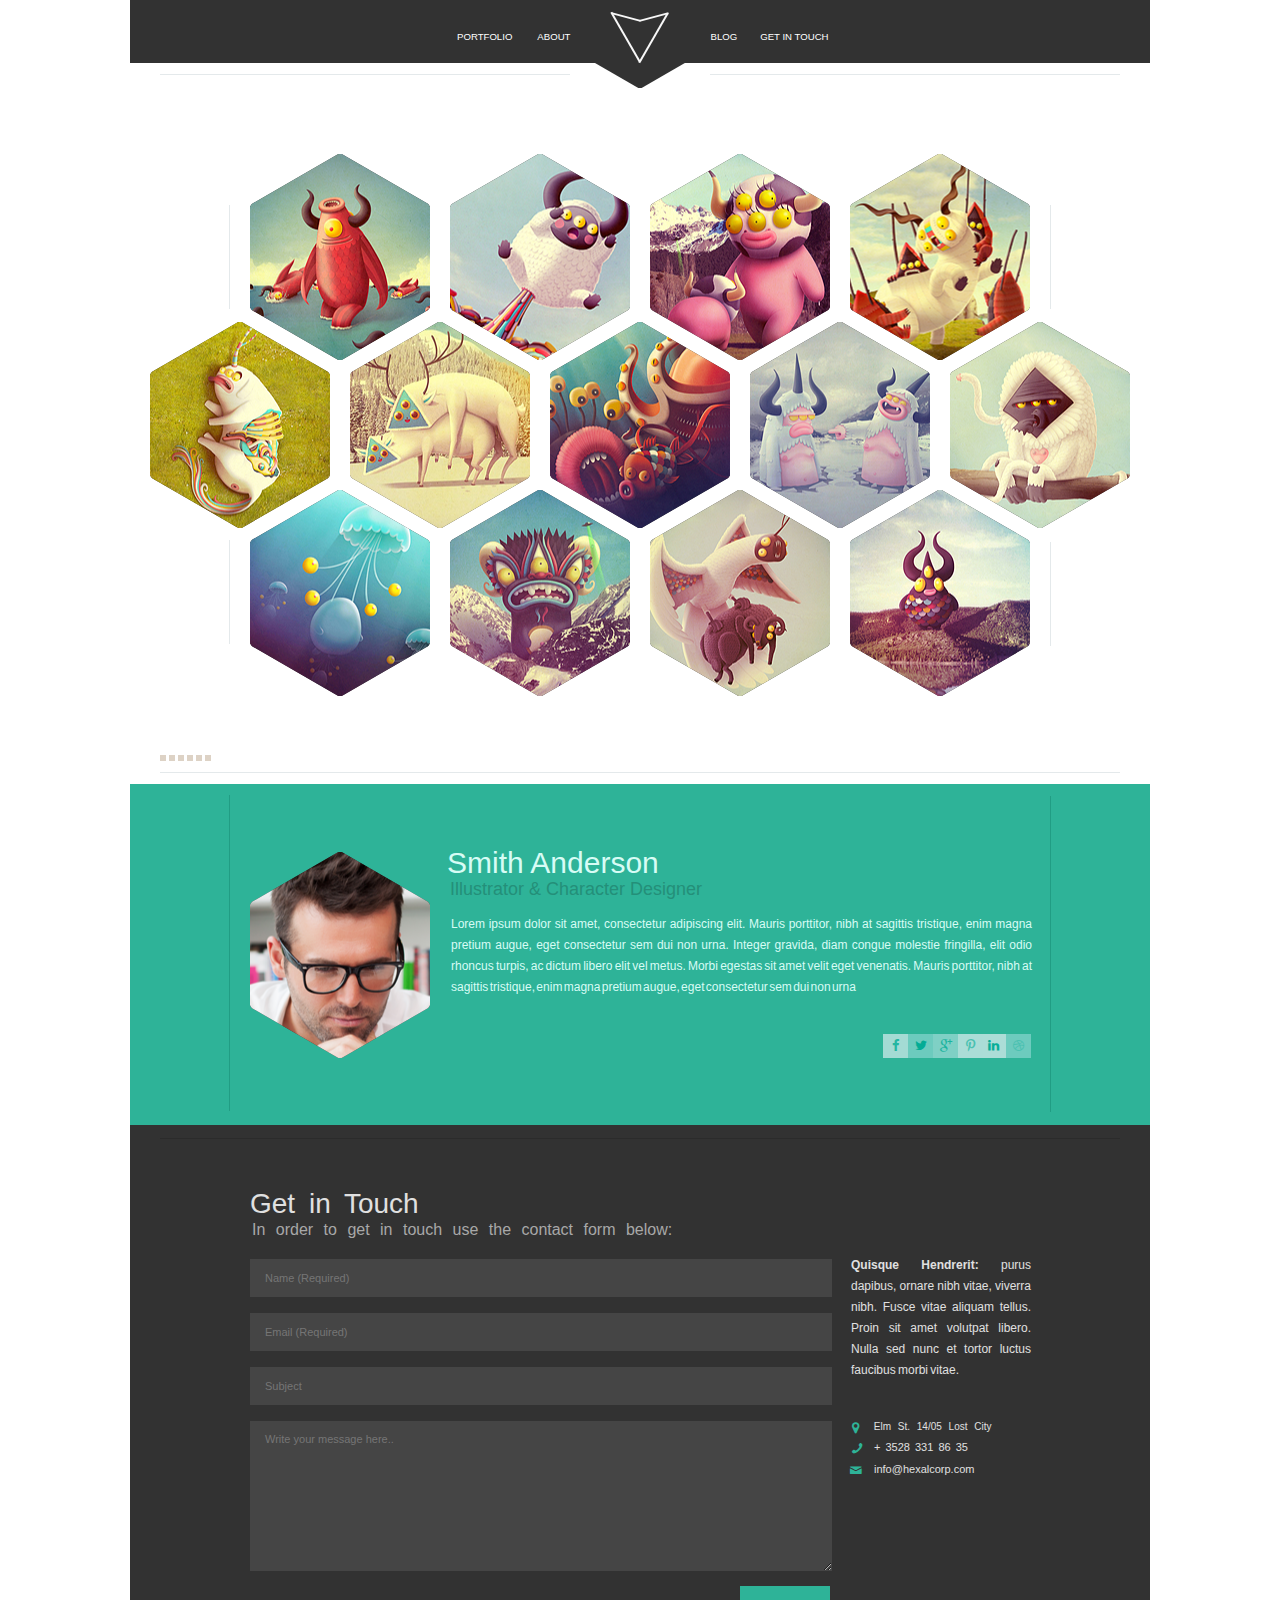
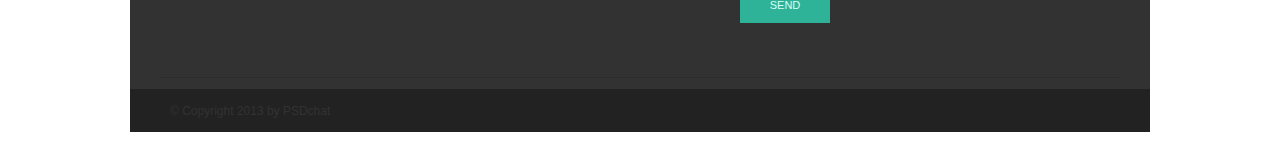
<file: index.html>
<!DOCTYPE html>
<html lang="en">
    <head>
        <meta charset="UTF-8">
        <meta name="viewport" content="width=device-width, initial-scale=1.0">
        <title>Hexal</title>
        <link rel="stylesheet" href="styles/style.css">
        <link href="./assets/fonts/css/fontello.css" rel="stylesheet" type="text/css">
    </head>
    <body>
        <header>
            <h1>Hexal</h1>           
            <nav class="navigation"> 
                <div class="logo">
                    <div class="line-top1"></div>
                    <div class="line-top2"></div>
                    <div class="line-bottom1"></div>
                    <div class="line-bottom2"></div>
                </div>               
                <ul class="menu">
                    <li><a href="#blog">portfolio</a><span class="point"></span></li>
                    <li><a href="#blog">about</a></li>
                    <li><a href="#blog">blog</a><span class="point"></span></li>
                    <li><a href="#blog">get in touch</a></li>                    
                </ul>

            </nav>            
            <div class="hex-top head-top"><div class="hex-center"><div class="hex-bottom">'
                    
            </div></div></div>
        </header>
        <main>
            <section class="hexagon-container">
                <div class="hex-line-top"></div>
                <div class="hex-line-top2"></div>
                <div class="hex-line-1">                        
                        <div class="hex-top"><div class="hex-center"><div class="hex-bottom img1"></div></div></div>
                        <div class="hex-top"><div class="hex-center"><div class="hex-bottom img2"></div></div></div>
                        <div class="hex-top"><div class="hex-center"><div class="hex-bottom img3"></div></div></div>
                        <div class="hex-top"><div class="hex-center"><div class="hex-bottom img4"></div></div></div>                        
                </div>
                <div class="hex-line-2">
                        <div class="hex-top"><div class="hex-center"><div class="hex-bottom img5"></div></div></div>
                        <div class="hex-top"><div class="hex-center"><div class="hex-bottom img6"></div></div></div>
                        <div class="hex-top"><div class="hex-center"><div class="hex-bottom img7"></div></div></div>
                        <div class="hex-top"><div class="hex-center"><div class="hex-bottom img8"></div></div></div>
                        <div class="hex-top"><div class="hex-center"><div class="hex-bottom img9"></div></div></div>
                </div>
                <div class="hex-line-3">                                            
                        <div class="hex-top"><div class="hex-center"><div class="hex-bottom img10"></div></div></div>
                        <div class="hex-top"><div class="hex-center"><div class="hex-bottom img11"></div></div></div>
                        <div class="hex-top"><div class="hex-center"><div class="hex-bottom img12"></div></div></div>
                        <div class="hex-top"><div class="hex-center"><div class="hex-bottom img13"></div></div></div>                        
                </div>
                <div class="vertical-hex-line1"><div class="hex-line-left1"></div><div class="hex-line-right1"></div></div>
                <div class="vertical-hex-line2"><div class="hex-line-left2"></div><div class="hex-line-right2"></div></div>                
                <div class="slider">
                    <div class="slider-point"></div>
                    <div class="slider-point"></div>
                    <div class="slider-point"></div>
                    <div class="slider-point"></div>
                    <div class="slider-point"></div>
                    <div class="slider-point"></div>
                </div>   
                <div class="hex-line-bottom"></div>             
            </section>
            <section class="text-block">
                <article>
                    <div class="hex-top photo"><div class="hex-center"><div class="hex-bottom image-photo"></div></div></div>
                    <p class="name">Smith Anderson</p>
                    <p class="text-name">
                        Illustrator & Character Designer
                    </p>
                    <p class="text">
                            Lorem ipsum dolor sit amet, consectetur adipiscing elit. Mauris porttitor, nibh at sagittis tristique, enim magna pretium augue, eget consectetur sem dui non urna. Integer gravida, diam congue molestie fringilla, elit odio rhoncus turpis, ac dictum libero elit vel metus. Morbi egestas sit amet velit eget venenatis. Mauris porttitor, nibh at sagittis tristique, enim magna pretium augue, eget consectetur sem dui non urna
                    </p>
                </article>
                <div class="social-block">
                            <a href="https://www.facebook.com/" class="icon-facebook"></a>
                            <a href="https://twitter.com/" class="icon-twitter"></a>
                            <a href="https://plus.google.com/discover" class="icon-gplus"></a>
                            <a href="https://www.pinterest.com" class="icon-pinterest"></a>
                            <a href="https://www.linkedin.com" class="icon-linkedin"></a>
                            <a href="https://dribbble.com" class="icon-dribbble"></a>
                </div>
                <div class="green-line">
                    <div class="green-line-left"></div>
                    <div class="green-line-right"></div>
                </div>                
            </section>            
        </main>
        <footer>
            <div class="footer-line-top"></div>
            <form action="form-field">
                <fieldset>
                    <p class="text-form"><strong>Quisque Hendrerit:</strong> purus dapibus, ornare nibh vitae, viverra nibh. Fusce vitae aliquam tellus. Proin sit amet volutpat libero. Nulla sed nunc et tortor luctus faucibus morbi vitae. </p>
                    <div class="legend">Get in Touch</div>
                    <p class="form-name">In order to get in touch use the contact form below:</p>
                    <input type="text" placeholder="Name (Required)" pattern="[A-Za-z]{3,}" required>
                    <input type="email" placeholder="Email (Required)" pattern="[a-z0-9._%+-]+@[a-z0-9.-]+\.[a-z]{2,}$" required>
                    <input type="text" placeholder="Subject">
                    <textarea name="message" id="message" cols="30" rows="10" placeholder="Write your message here.." ></textarea>
                    <input type="submit" value="SEND">
                    <div class="info">
                        <span class="location"><i class="icon-location"></i> Elm St. 14/05 Lost City</span>
                        <span class="phone" data-title="Would you like phone?"><i class="icon-phone"></i>+ 3528 331 86 35</span>
                        <span class="mail" data-title="Would you like write message?"><i class="icon-mail"></i>info@hexalcorp.com</span>
                     </div>                   
                </fieldset>
            </form>
            <div class="footer-line-bottom"></div>
            <div class="foot">
                <p>
                        © Copyright 2013 by PSDchat
                </p>
            </div>
        </footer>
    </body>
</html>
</file>
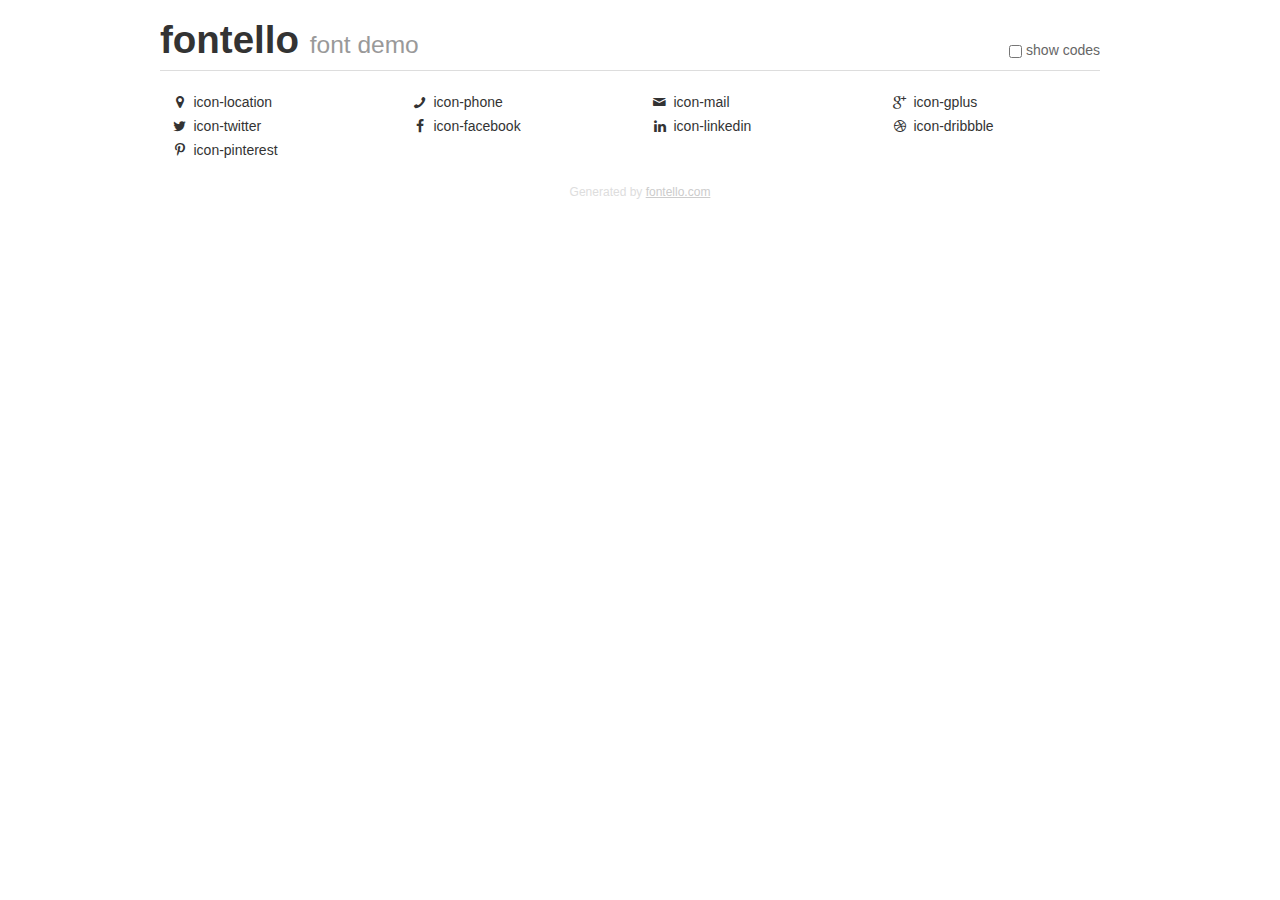
<file: assets/fonts/demo.html>
<!DOCTYPE html>
<html>
  <head><!--[if lt IE 9]><script language="javascript" type="text/javascript" src="//html5shim.googlecode.com/svn/trunk/html5.js"></script><![endif]-->
    <meta charset="UTF-8"><style>/*
 * Bootstrap v2.2.1
 *
 * Copyright 2012 Twitter, Inc
 * Licensed under the Apache License v2.0
 * http://www.apache.org/licenses/LICENSE-2.0
 *
 * Designed and built with all the love in the world @twitter by @mdo and @fat.
 */
.clearfix {
  *zoom: 1;
}
.clearfix:before,
.clearfix:after {
  display: table;
  content: "";
  line-height: 0;
}
.clearfix:after {
  clear: both;
}
html {
  font-size: 100%;
  -webkit-text-size-adjust: 100%;
  -ms-text-size-adjust: 100%;
}
a:focus {
  outline: thin dotted #333;
  outline: 5px auto -webkit-focus-ring-color;
  outline-offset: -2px;
}
a:hover,
a:active {
  outline: 0;
}
button,
input,
select,
textarea {
  margin: 0;
  font-size: 100%;
  vertical-align: middle;
}
button,
input {
  *overflow: visible;
  line-height: normal;
}
button::-moz-focus-inner,
input::-moz-focus-inner {
  padding: 0;
  border: 0;
}
body {
  margin: 0;
  font-family: "Helvetica Neue", Helvetica, Arial, sans-serif;
  font-size: 14px;
  line-height: 20px;
  color: #333;
  background-color: #fff;
}
a {
  color: #08c;
  text-decoration: none;
}
a:hover {
  color: #005580;
  text-decoration: underline;
}
.row {
  margin-left: -20px;
  *zoom: 1;
}
.row:before,
.row:after {
  display: table;
  content: "";
  line-height: 0;
}
.row:after {
  clear: both;
}
[class*="span"] {
  float: left;
  min-height: 1px;
  margin-left: 20px;
}
.container,
.navbar-static-top .container,
.navbar-fixed-top .container,
.navbar-fixed-bottom .container {
  width: 940px;
}
.span12 {
  width: 940px;
}
.span11 {
  width: 860px;
}
.span10 {
  width: 780px;
}
.span9 {
  width: 700px;
}
.span8 {
  width: 620px;
}
.span7 {
  width: 540px;
}
.span6 {
  width: 460px;
}
.span5 {
  width: 380px;
}
.span4 {
  width: 300px;
}
.span3 {
  width: 220px;
}
.span2 {
  width: 140px;
}
.span1 {
  width: 60px;
}
[class*="span"].pull-right,
.row-fluid [class*="span"].pull-right {
  float: right;
}
.container {
  margin-right: auto;
  margin-left: auto;
  *zoom: 1;
}
.container:before,
.container:after {
  display: table;
  content: "";
  line-height: 0;
}
.container:after {
  clear: both;
}
p {
  margin: 0 0 10px;
}
.lead {
  margin-bottom: 20px;
  font-size: 21px;
  font-weight: 200;
  line-height: 30px;
}
small {
  font-size: 85%;
}
h1 {
  margin: 10px 0;
  font-family: inherit;
  font-weight: bold;
  line-height: 20px;
  color: inherit;
  text-rendering: optimizelegibility;
}
h1 small {
  font-weight: normal;
  line-height: 1;
  color: #999;
}
h1 {
  line-height: 40px;
}
h1 {
  font-size: 38.5px;
}
h1 small {
  font-size: 24.5px;
}
body {
  margin-top: 90px;
}
.header {
  position: fixed;
  top: 0;
  left: 50%;
  margin-left: -480px;
  background-color: #fff;
  border-bottom: 1px solid #ddd;
  padding-top: 10px;
  z-index: 10;
}
.footer {
  color: #ddd;
  font-size: 12px;
  text-align: center;
  margin-top: 20px;
}
.footer a {
  color: #ccc;
  text-decoration: underline;
}
.the-icons {
  font-size: 14px;
  line-height: 24px;
}
.switch {
  position: absolute;
  right: 0;
  bottom: 10px;
  color: #666;
}
.switch input {
  margin-right: 0.3em;
}
.codesOn .i-name {
  display: none;
}
.codesOn .i-code {
  display: inline;
}
.i-code {
  display: none;
}
@font-face {
      font-family: 'fontello';
      src: url('./font/fontello.eot?50838587');
      src: url('./font/fontello.eot?50838587#iefix') format('embedded-opentype'),
           url('./font/fontello.woff?50838587') format('woff'),
           url('./font/fontello.ttf?50838587') format('truetype'),
           url('./font/fontello.svg?50838587#fontello') format('svg');
      font-weight: normal;
      font-style: normal;
    }
     
     
    .demo-icon
    {
      font-family: "fontello";
      font-style: normal;
      font-weight: normal;
      speak: none;
     
      display: inline-block;
      text-decoration: inherit;
      width: 1em;
      margin-right: .2em;
      text-align: center;
      /* opacity: .8; */
     
      /* For safety - reset parent styles, that can break glyph codes*/
      font-variant: normal;
      text-transform: none;
     
      /* fix buttons height, for twitter bootstrap */
      line-height: 1em;
     
      /* Animation center compensation - margins should be symmetric */
      /* remove if not needed */
      margin-left: .2em;
     
      /* You can be more comfortable with increased icons size */
      /* font-size: 120%; */
     
      /* Font smoothing. That was taken from TWBS */
      -webkit-font-smoothing: antialiased;
      -moz-osx-font-smoothing: grayscale;
     
      /* Uncomment for 3D effect */
      /* text-shadow: 1px 1px 1px rgba(127, 127, 127, 0.3); */
    }
     </style>
    <link rel="stylesheet" href="css/animation.css"><!--[if IE 7]><link rel="stylesheet" href="css/" + font.fontname + "-ie7.css"><![endif]-->
    <script>
      function toggleCodes(on) {
        var obj = document.getElementById('icons');
      
        if (on) {
          obj.className += ' codesOn';
        } else {
          obj.className = obj.className.replace(' codesOn', '');
        }
      }
      
    </script>
  </head>
  <body>
    <div class="container header">
      <h1>fontello <small>font demo</small></h1>
      <label class="switch">
        <input type="checkbox" onclick="toggleCodes(this.checked)">show codes
      </label>
    </div>
    <div class="container" id="icons">
      <div class="row">
        <div class="the-icons span3" title="Code: 0xe800"><i class="demo-icon icon-location">&#xe800;</i> <span class="i-name">icon-location</span><span class="i-code">0xe800</span></div>
        <div class="the-icons span3" title="Code: 0xe801"><i class="demo-icon icon-phone">&#xe801;</i> <span class="i-name">icon-phone</span><span class="i-code">0xe801</span></div>
        <div class="the-icons span3" title="Code: 0xe802"><i class="demo-icon icon-mail">&#xe802;</i> <span class="i-name">icon-mail</span><span class="i-code">0xe802</span></div>
        <div class="the-icons span3" title="Code: 0xf05a"><i class="demo-icon icon-gplus">&#xf05a;</i> <span class="i-name">icon-gplus</span><span class="i-code">0xf05a</span></div>
      </div>
      <div class="row">
        <div class="the-icons span3" title="Code: 0xf099"><i class="demo-icon icon-twitter">&#xf099;</i> <span class="i-name">icon-twitter</span><span class="i-code">0xf099</span></div>
        <div class="the-icons span3" title="Code: 0xf09a"><i class="demo-icon icon-facebook">&#xf09a;</i> <span class="i-name">icon-facebook</span><span class="i-code">0xf09a</span></div>
        <div class="the-icons span3" title="Code: 0xf0e1"><i class="demo-icon icon-linkedin">&#xf0e1;</i> <span class="i-name">icon-linkedin</span><span class="i-code">0xf0e1</span></div>
        <div class="the-icons span3" title="Code: 0xf17d"><i class="demo-icon icon-dribbble">&#xf17d;</i> <span class="i-name">icon-dribbble</span><span class="i-code">0xf17d</span></div>
      </div>
      <div class="row">
        <div class="the-icons span3" title="Code: 0xf231"><i class="demo-icon icon-pinterest">&#xf231;</i> <span class="i-name">icon-pinterest</span><span class="i-code">0xf231</span></div>
      </div>
    </div>
    <div class="container footer">Generated by <a href="http://fontello.com">fontello.com</a></div>
  </body>
</html>
</file>
<file: styles/style.css>
body {
    width:1020px;
    padding: 0;
    margin: 0;
    margin-left:auto;
    margin-right:auto;
}
h1 {
 display:none;
}
header {
    width:100%;
    height:63px;
    background-color: #323232 ;
    border: 0px solid #323232;
      
}
.logo {    
    margin-left: 495px;
    padding-top: 15px;    
}
.line-top1 {
    width: 30px;
    height: 2px;
    border: none;
    background-color: #f8f8f8;
    transform: rotate(15deg);
    position: relative;
    top: 1px;
    left: -14px;
}
.line-top2 {
    width: 30px;
    height: 2px;
    border: none;
    background-color: #f8f8f8;
    transform: rotate(-15deg);
    position: relative;
    top: -1px;
    left: 14px;
}
.line-bottom1 {
    width: 57px;
    height: 2px;
    border: none;
    background-color: #f8f8f8;
    transform: rotate(60deg);
    position: relative;
    top: 17px;
    left: -28px;
}
.line-bottom2 {
    width: 57px;
    height: 2px;
    border: none;
    background-color: #f8f8f8;
    transform: rotate(-60deg);
    position: relative;
    top: 16px;
    left: 0px;
}
.menu {
    margin-top: 3px;
    margin-left: 287px;
    display: inline-block;
}
.menu li {
    display: inline-block;
}
.menu li:nth-child(2) {
    margin-left:21px;
}
.menu li:nth-child(3) {
    margin-left:136px;
}
.menu li:nth-child(4) {
    margin-left:19px;
}
.menu li a {
    color:#ffffff;
    font-size: 7.21379pt;
    font-family: Arial, Helvetica, sans-serif;
    text-align:justify;
    text-transform:uppercase;
    text-decoration:none;
}
li a:hover {
    color:#2f9882;
}
.head-top {
    position: relative;
    top:-186px;
    left:412px;
    z-index: -1;
    
}
.hex-top {
    width: 180px;
    height: 206px;
    margin: 8px;
    transform:rotate(120deg);
    overflow: hidden;
    visibility: hidden;
    display:inline-block;
}
.hex-center {
    width: 100%;
    height: 100%;
    transform:rotate(-60deg);
    overflow: hidden;
    visibility: hidden;
}
.hex-bottom {
    width: 100%;
    height: 100%;
    background: #323232;
    transform:rotate(-60deg);
    overflow: hidden;
    visibility: visible;
    background-repeat: no-repeat;
    background-position: 50%;
}
.img1 {
    background-image: url('../assets/img/Layer\ 33@1X.png');   
}
.img2 {
    background-image: url('../assets/img/Layer\ 31@1X.png');   
}
.img3 {
    background-image: url('../assets/img/Layer\ 34@1X.png');   
}
.img4 {
    background-image: url('../assets/img/Layer\ 35@1X.png'); 
}
.img5 {
    background-image: url('../assets/img/Layer\ 36@1X.png');   
}
.img6 {
    background-image: url('../assets/img/Layer\ 44@1X.png');   
}
.img7 {
    background-image: url('../assets/img/Layer\ 37@1X.png');   
}
.img8 {
    background-image: url('../assets/img/Layer\ 38@1X.png');   
}
.img9 {
    background-image: url('../assets/img/Layer\ 39@1X.png');   
}
.img10 {
    background-image: url('../assets/img/Layer\ 40@1X.png');   
}
.img11 {
    background-image: url('../assets/img/Layer\ 41@1X.png');   
}
.img12 {
    background-image: url('../assets/img/Layer\ 43@1X.png');   
}
.img13 {
    background-image: url('../assets/img/Layer\ 42@1X.png');   
}
.hex-line-1 {
    margin-top: 81px;
    margin-left: 112px;
}
.hex-line-2 {
    margin-left: 2px;
    position: relative;
    top:-58px;
    left: 10px;
}
.hex-line-3 {
    margin-left: 99px;
    position: relative;
    top:-116px;
    left: 13px;
}
.slider {
    width: 80px;
    height: 6px;
    position: relative;
    top: -77px;
    left: 30px;
    z-index: 2;
    display: inline-block;
}
.slider .slider-point {
    width: 6px;
    height: 6px;
    background-color: #ddd2c5;
    margin-right: -1px;
    display: inline-block;
}
.slider-point:hover {
    background-color: #8b8784;
}
.text-block {
    width: 100%;
    height: 341px;
    background-color: #2eb398;
    position: relative;
    top:-59px;
}
.photo {
    position: relative;
    top: 60px;
    left: 112px; 
}
.image-photo {
    background-image: url('../assets/img/Image@1X.png');  
}
.name {
    color: #d7fcf5;
    font-size: 30px;
    font-family: Arial, Helvetica, sans-serif;
    position: relative;
    top: -194px;
    left: 317px;
}
.text-name {
    color: #248f79;
    font-size: 18px;
    font-family: Arial, Helvetica, sans-serif;
    position: relative;
    top: -225px;
    left: 320px;
}
.text {
    width: 581px;
    height: 76px;
    color: #d7fcf5;
    font-size: 12px;
    font-family: Arial, Helvetica, sans-serif;
    text-align: justify;
    position: relative;
    top: -229px;
    left: 321px;
    line-height: 21px;
    letter-spacing: 0px;
    word-spacing: -2px;
}
.social-block {
    width: 170px;
    height: 24px;
    display: inline-block;
    position: relative;
    top: -195px;
    left: 755px;
    z-index: 0;
       
}
.icon-facebook:hover,
.icon-twitter:hover, 
.icon-gplus:hover,
.icon-pinterest:hover, 
.icon-linkedin:hover, 
.icon-dribbble:hover{
    font-size: 15px;
}
.icon-facebook {
    width: 25px;
    height: 24px;
    margin: -2px;
    background-color: #a4dbd4;
    text-decoration: none;
    font-size: 13px;
    color: #25b6a2;
    padding: 4px 6px 5px 6px;
}
.icon-twitter {
    width: 24px;
    height: 24px;
    margin: -2px;
    text-decoration: none;
    background-color: #6ccbbe;
    font-size: 13px;
    color: #03ac95;
    padding: 4px 6px 5px 6px;
}
.icon-gplus {
    width: 25px;
    height: 24px;
    margin: -2px;
    text-decoration: none;
    background-color: #7fd0c5;
    font-size: 13px;
    color: #1db49f;
    padding: 4px 6px 5px 6px;
}
.icon-pinterest {
    width: 24px;
    height: 24px;
    margin: -2px;
    text-decoration: none;
    background-color: #abddd7;
    font-size: 13px;
    color: #4ac1b1;
    padding: 4px 6px 5px 6px;
}
.icon-linkedin {
    width: 25px;
    height: 24px;
    margin: -2px;
    text-decoration: none;
    background-color: #acddd7;
    font-size: 13px;
    color: #09ae98;
    padding: 4px 6px 5px 4px;
}
.icon-dribbble {
    width: 24px;
    height: 24px;
    margin: -2px;
    text-decoration: none;
    background-color: #6dcbbe;
    font-size: 13px;
    color: #4bc1b1;
    padding: 4px 6px 5px 6px;
}
input {
    width: 565px;
    height: 36px; 
    margin-bottom: 16px;
    padding-left: 15px;
    border:none;
    background-color: #454545;
    color: #a3a3a3;
    font-size: 11px;
    font-family: Arial, Helvetica, sans-serif;
    position: relative;
    top:-140px;
    left: 9px;
}
input[type=submit] {
    width: 90px;
    height: 37px;
    border:none;
    color: #d7fcf5;
    font-size: 11px;
    font-family: Arial, Helvetica, sans-serif;
    text-align: center;
    vertical-align: middle;
    padding-right: 15px;
    background-color: #2eb398;
    position: relative;
    top: -94px;
    left: -87px;
}
textarea {
    width: 565px;
    height: 136px;
    padding-top: 12px;
    padding-left: 15px;
    color: #a3a3a3;
    font-size: 11px;
    font-family: Arial, Helvetica, sans-serif;
    background-color: #454545;
    border:none;
    position: relative;
    top: -140px;
    left: 9px;
}
.text-form {
    width: 180px;
    height: 117px; 
    color: #e0e0e0;
    font-size: 12px;
    font-family: Arial, Helvetica, sans-serif;
    text-align: justify;
    word-spacing: -1px;
    line-height: 21px;
    position: relative;
    top: 67px;
    left: 610px;
}
.form-name {
    color: #a8a8a8;
    font-size: 16px;
    font-family: Arial, Helvetica, sans-serif;
    word-spacing: 6px;
    position: relative;
    top:-144px;
    left: 11px;
}
footer {
    width: 100%;
    height: 564px;
    background-color: #323232;
    position: relative;
    top:-59px;
}
.legend {
    color:#e0e0e0;
    font-size: 28px;
    font-family: Arial, Helvetica, sans-serif;
    word-spacing: 6px;
    position: relative;
    top: -129px;
    left: 9px;
}
fieldset {
    width: 795px;
    height: 500px;
    margin-left: 95px;
    border:none;
    position: relative;
    top: 44px;
    left: 4px;
}
.foot {
    width: 100%;
    height: 43px;
    background-color: #222222;
    position: relative;
    top: 34px;
}
.foot p {
    padding-top: 15px;
    padding-left: 40px;
    color: #323232;
    font-size: 12px;
    font-family: Arial, Helvetica, sans-serif;
}
.info {
    width: 150px;
    height: 117px;
    position: absolute;
    top: 218px;
    left: 645px;

}
.location  {
    color: #e0e0e0;
    font-size: 10px;
    font-family: Arial, Helvetica, sans-serif;
    word-spacing: 4px;
    position: relative;
    top: 28px;
    left: -20px;
}
.phone  {
    color: #e0e0e0;
    font-size: 11px;
    font-family: Arial, Helvetica, sans-serif;
    word-spacing: 2px;
    position: relative;
    top: 31px;
    left: -13px;
}
.mail  {
    color: #e0e0e0;
    font-size: 11px;
    font-family: Arial, Helvetica, sans-serif;
    position: relative;
    top: 35px;
    left: 0px;
}
.icon-location {
    color:#2eb398;
    font-size: 13px;
    position: relative;
    top: 2px;
    left: -5px;
}
.icon-phone {
    color:#2eb398;
    font-size: 13px;
    position: relative;
    top: 2px;
    left: -11px;
}
.icon-mail {
    color:#2eb398;
    font-size: 13px;
    position: relative;
    top: 20px;
    left: -135px;
}
.hex-line-top, .hex-line-bottom, .footer-line-top, .footer-line-bottom {
    width: 960px;
    height: 1px;
    background-color: #e4e9eb;
    border:none;  
    position: relative;
}
.hex-line-top {
    top: 11px;
    left: 30px; 
    z-index: -3; 
}
.hex-line-top2 {
    width: 140px;
    height: 1px;
    background-color: #fff;
    border:none;  
    position: relative;
    top: 10px;
    left: 440px; 
    z-index: -2; 
}
.hex-line-bottom {
    top: -70px;
    left: 30px;     
}
.footer-line-top {
    top: 13px;
    left: 30px;  
    background-color: #2b2b2b;   
}
.footer-line-bottom {
    top: 35px;
    left: 30px; 
    background-color: #2b2b2b;    
}
.hex-line-left1, .hex-line-right1,.hex-line-left2, .hex-line-right2 {
    width: 1px;
    height: 104px;
    background-color: #e4e9eb;
    border:none;  
    position: relative;
}
.hex-line-left1 {
    top: 200px;
    left: 99px; 
}
.hex-line-right1 {
    top: 96px;
    left: 920px; 
}
.vertical-hex-line1 {
    position: absolute;  
    top:5px; 
}
.vertical-hex-line2 {
    position: absolute;
    top: 346px;
}
.hex-line-left2 {
    top: 194px;
    left: 99px; 
}
.hex-line-right2 {
    top: 92px;
    left: 920px; 
}
.green-line {
    position: absolute;
    top: 5px;
}
.green-line-left, .green-line-right {
    width: 1px;
    height: 316px;
    background-color: #219d84;
    position: relative;
}
.green-line-left {
    top: 6px;
    left: 99px;
}
.green-line-right {
    top: -309px;
    left: 920px;
}
.phone:hover::after, .mail:hover::after { 
    width: 100px;
    content: attr(data-title); 
    position: absolute; 
    left: 130px; 
    top: 10px; 
    z-index: 1; 
    background: rgba(255,255,230,0.5); 
    font-family: Arial, sans-serif; 
    font-size: 11px; 
    color: #000000;
    padding: 5px 10px; 
    border: 1px solid #333;
}
.mail:hover::after {
    left: 0px;       
}
</file>
<file: assets/fonts/css/fontello.css>
@font-face {
  font-family: 'fontello';
  src: url('../font/fontello.eot?10792087');
  src: url('../font/fontello.eot?10792087#iefix') format('embedded-opentype'),
       url('../font/fontello.woff2?10792087') format('woff2'),
       url('../font/fontello.woff?10792087') format('woff'),
       url('../font/fontello.ttf?10792087') format('truetype'),
       url('../font/fontello.svg?10792087#fontello') format('svg');
  font-weight: normal;
  font-style: normal;
}
/* Chrome hack: SVG is rendered more smooth in Windozze. 100% magic, uncomment if you need it. */
/* Note, that will break hinting! In other OS-es font will be not as sharp as it could be */
/*
@media screen and (-webkit-min-device-pixel-ratio:0) {
  @font-face {
    font-family: 'fontello';
    src: url('../font/fontello.svg?10792087#fontello') format('svg');
  }
}
*/
 
 [class^="icon-"]:before, [class*=" icon-"]:before {
  font-family: "fontello";
  font-style: normal;
  font-weight: normal;
  speak: none;
 
  display: inline-block;
  text-decoration: inherit;
  width: 1em;
  /*margin-right: .2em;*/
  text-align: center;
  /* opacity: .8; */
 
  /* For safety - reset parent styles, that can break glyph codes*/
  font-variant: normal;
  text-transform: none;
 
  /* fix buttons height, for twitter bootstrap */
  line-height: 1em;
 
  /* Animation center compensation - margins should be symmetric */
  /* remove if not needed */
  /*margin-left: .2em;*/
 
  /* you can be more comfortable with increased icons size */
  /* font-size: 120%; */
 
  /* Font smoothing. That was taken from TWBS */
  -webkit-font-smoothing: antialiased;
  -moz-osx-font-smoothing: grayscale;
 
  /* Uncomment for 3D effect */
  /* text-shadow: 1px 1px 1px rgba(127, 127, 127, 0.3); */
}
 
.icon-location:before { content: '\e800'; } /* '' */
.icon-phone:before { content: '\e801'; } /* '' */
.icon-mail:before { content: '\e802'; } /* '' */
.icon-gplus:before { content: '\f05a'; } /* '' */
.icon-twitter:before { content: '\f099'; } /* '' */
.icon-facebook:before { content: '\f09a'; } /* '' */
.icon-linkedin:before { content: '\f0e1'; } /* '' */
.icon-dribbble:before { content: '\f17d'; } /* '' */
.icon-pinterest:before { content: '\f231'; } /* '' */
</file>
<file: assets/fonts/css/animation.css>
/*
   Animation example, for spinners
*/
.animate-spin {
  -moz-animation: spin 2s infinite linear;
  -o-animation: spin 2s infinite linear;
  -webkit-animation: spin 2s infinite linear;
  animation: spin 2s infinite linear;
  display: inline-block;
}
@-moz-keyframes spin {
  0% {
    -moz-transform: rotate(0deg);
    -o-transform: rotate(0deg);
    -webkit-transform: rotate(0deg);
    transform: rotate(0deg);
  }

  100% {
    -moz-transform: rotate(359deg);
    -o-transform: rotate(359deg);
    -webkit-transform: rotate(359deg);
    transform: rotate(359deg);
  }
}
@-webkit-keyframes spin {
  0% {
    -moz-transform: rotate(0deg);
    -o-transform: rotate(0deg);
    -webkit-transform: rotate(0deg);
    transform: rotate(0deg);
  }

  100% {
    -moz-transform: rotate(359deg);
    -o-transform: rotate(359deg);
    -webkit-transform: rotate(359deg);
    transform: rotate(359deg);
  }
}
@-o-keyframes spin {
  0% {
    -moz-transform: rotate(0deg);
    -o-transform: rotate(0deg);
    -webkit-transform: rotate(0deg);
    transform: rotate(0deg);
  }

  100% {
    -moz-transform: rotate(359deg);
    -o-transform: rotate(359deg);
    -webkit-transform: rotate(359deg);
    transform: rotate(359deg);
  }
}
@-ms-keyframes spin {
  0% {
    -moz-transform: rotate(0deg);
    -o-transform: rotate(0deg);
    -webkit-transform: rotate(0deg);
    transform: rotate(0deg);
  }

  100% {
    -moz-transform: rotate(359deg);
    -o-transform: rotate(359deg);
    -webkit-transform: rotate(359deg);
    transform: rotate(359deg);
  }
}
@keyframes spin {
  0% {
    -moz-transform: rotate(0deg);
    -o-transform: rotate(0deg);
    -webkit-transform: rotate(0deg);
    transform: rotate(0deg);
  }

  100% {
    -moz-transform: rotate(359deg);
    -o-transform: rotate(359deg);
    -webkit-transform: rotate(359deg);
    transform: rotate(359deg);
  }
}
</file>
